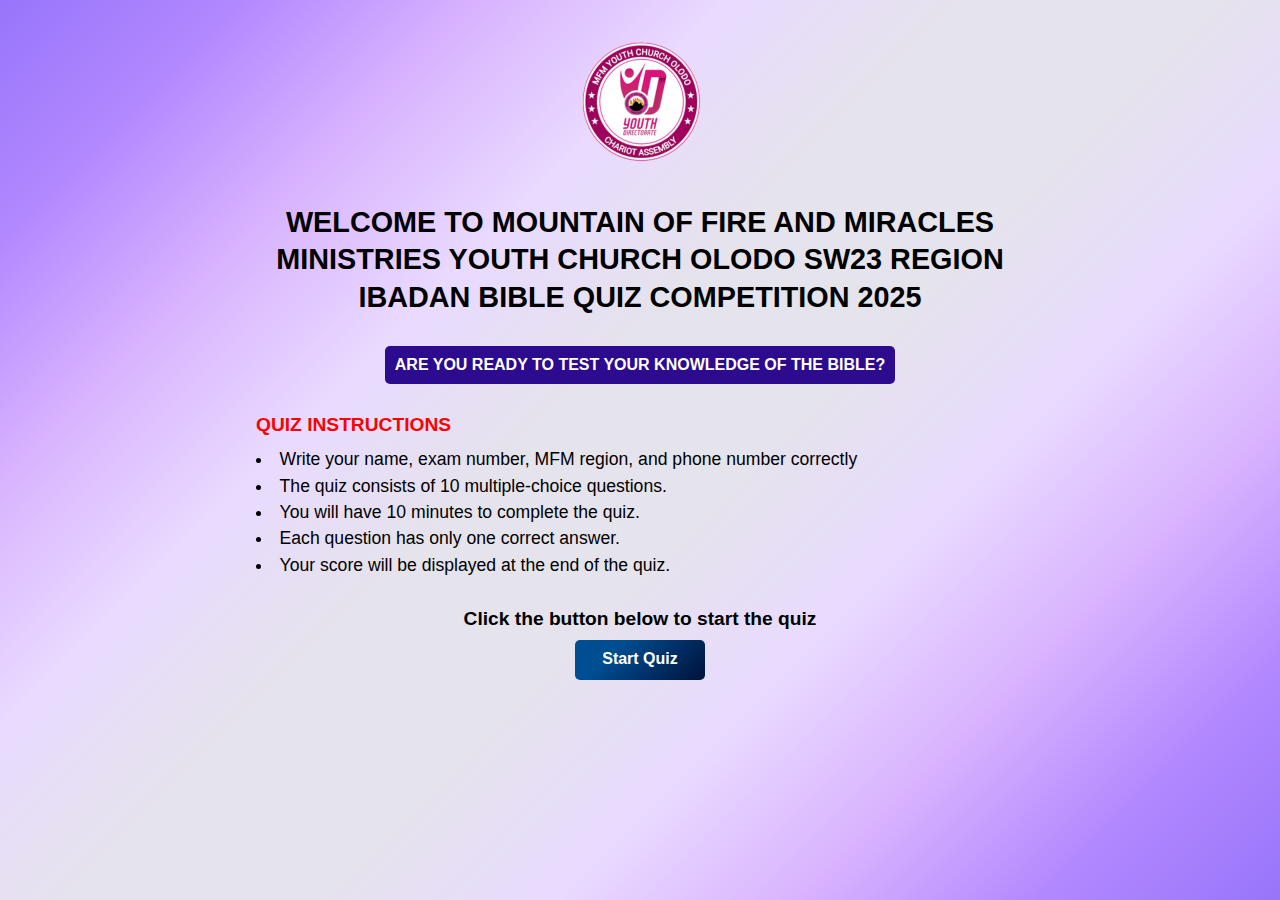
<file: index.html>
<!DOCTYPE html>
<html lang="en">
  <head>
    <meta charset="UTF-8" />
    <meta name="viewport" content="width=device-width, initial-scale=1.0" />
    <title>MFMYC OLODO QUIZ</title>
    <link rel="stylesheet" href="styles.css" />
    <link rel="icon" href="1 - Copy.png" type="image/x-icon" />
  </head>
  <body class="body1">
    <div class="landing-container">
      <div class="landing-content">
        <img src="1.png" alt="mfm olodo logo" class="logo"/>

        <h1>
          Welcome To Mountain Of Fire and Miracles Ministries Youth Church Olodo
          SW23 Region Ibadan BIBLE QUIZ competition 2025
        </h1>

        <p>Are you ready to test your knowledge of the Bible?</p>
      </div>

      <div class="quiz-instructions">
        <h2>Quiz Instructions</h2>
        <!-- <p>
          Before you begin the quiz, please read the following instructions
          carefully:
        </p> -->

        <ul>
          <li>
            Write your
            <span class="notices"
              >name, exam number, MFM region, and phone number</span
            >
            correctly
          </li>
          <li>The quiz consists of 10 multiple-choice questions.</li>
          <li>
            You will have <span class="notices">10 minutes</span> to complete
            the quiz.
          </li>
          <li>Each question has only one correct answer.</li>
          <li>Your score will be displayed at the end of the quiz.</li>
        </ul>
      </div>

      <p class="to-start">Click the button below to start the quiz</p>
     

      <div class="start-quiz">
        
          <a href="User-Info.html" class="start-quiz-btn" >Start Quiz</a>
        
      </div>

    </div>
  </body>
</html>
</file>
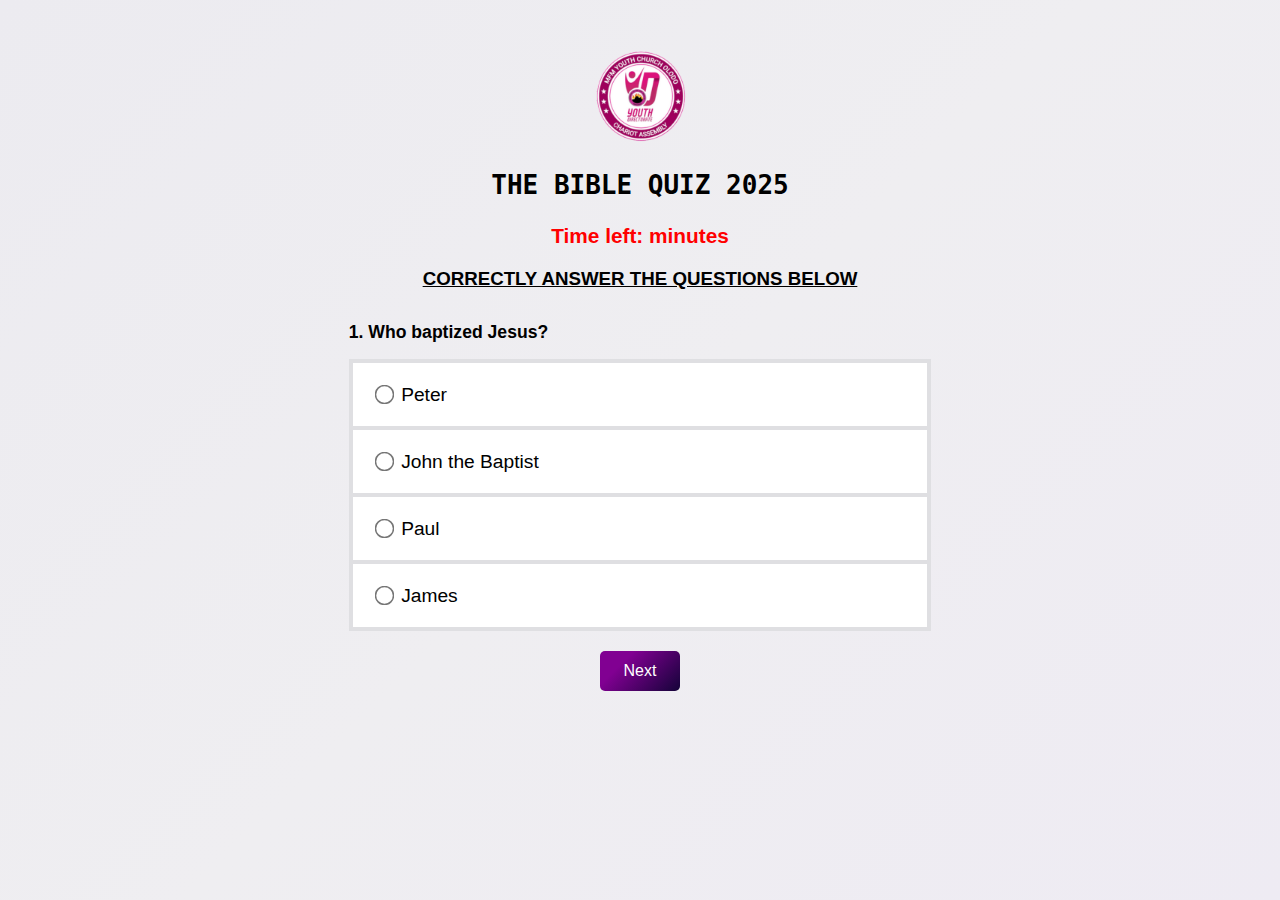
<file: quiz.html>
<!DOCTYPE html>
<html lang="en">
  <head>
    <meta charset="UTF-8" />
    <meta name="viewport" content="width=device-width, initial-scale=1.0" />
    <title>MFMYC OLODO Bible Quiz</title>
    <link rel="stylesheet" href="styles.css" />
    <link rel="icon" href="1 - Copy.png" type="image/x-icon" />
  </head>

  <body class="body">
    <div class="quiz-container">
      <!-- title heading -->

      <div class="title-heading">
        <img src="1.png" alt="mfm olodo logo" class="logo" />
        <h1>The Bible Quiz 2025</h1>
      </div>

      <div id="timer" class="timer">Time left:  minutes</div>

      <form id="quizForm" class="quiz-form">
        <h3>CORRECTLY ANSWER THE QUESTIONS BELOW</h3>

        <div class="quiz-ans-and-qs">
          <div class="questions">
            <p>1. Who baptized Jesus?</p>
            <div class="question-label">
              <label
                ><input type="radio" name="q1" value="Peter" /> Peter
              </label>
              <label
                ><input type="radio" name="q1" value="John the Baptist" /> John
                the Baptist
              </label>
              <label><input type="radio" name="q1" value="Paul" /> Paul </label>
              <label
                ><input type="radio" name="q1" value="James" /> James
              </label>
            </div>
          </div>

          <div class="questions">
            <p>2. How many loaves of bread did Jesus use to feed the 5,000?</p>
            <div class="question-label">
              <label><input type="radio" name="q2" value="3" /> 3 </label>
              <label><input type="radio" name="q2" value="5" /> 5 </label>
              <label><input type="radio" name="q2" value="7" /> 7 </label>
              <label><input type="radio" name="q2" value="12" /> 12 </label>
            </div>
          </div>

          <div class="questions">
            <p>3. Who denied Jesus three times?</p>
            <div class="question-label">
              <label
                ><input type="radio" name="q3" value="Judas" /> Judas
              </label>
              <label
                ><input type="radio" name="q3" value="Peter" /> Peter
              </label>
              <label
                ><input type="radio" name="q3" value="Thomas" /> Thomas
              </label>
              <label
                ><input type="radio" name="q3" value="Andrew" /> Andrew
              </label>
            </div>
          </div>

          <div class="questions">
            <p>4. What is the first book of the New Testament?</p>
            <div class="question-label">
              <label><input type="radio" name="q4" value="Mark" /> Mark </label>
              <label><input type="radio" name="q4" value="John" /> John </label>
              <label
                ><input type="radio" name="q4" value="Matthew" /> Matthew
              </label>
              <label><input type="radio" name="q4" value="Luke" /> Luke </label>
            </div>
          </div>

          <div class="questions">
            <p>5. Who wrote most of the New Testament letters (epistles)?</p>
            <div class="question-label">
              <label
                ><input type="radio" name="q5" value="Peter" /> Peter
              </label>
              <label
                ><input type="radio" name="q5" value="James" /> James
              </label>
              <label><input type="radio" name="q5" value="Paul" /> Paul </label>
              <label><input type="radio" name="q5" value="John" /> John </label>
            </div>
          </div>

          <div class="questions">
            <p>6. What was the occupation of Matthew before following Jesus?</p>
            <div class="question-label">
              <label
                ><input type="radio" name="q6" value="Fisherman" /> Fisherman
              </label>
              <label
                ><input type="radio" name="q6" value="Tax collector" /> Tax
                collector
              </label>
              <label
                ><input type="radio" name="q6" value="Carpenter" /> Carpenter
              </label>
              <label
                ><input type="radio" name="q6" value="Shepherd" /> Shepherd
              </label>
            </div>
          </div>

          <div class="questions">
            <p>7. Who was the first martyr in the New Testament?</p>
            <div class="question-label">
              <label
                ><input type="radio" name="q7" value="Stephen" /> Stephen
              </label>
              <label><input type="radio" name="q7" value="Paul" /> Paul </label>
              <label
                ><input type="radio" name="q7" value="James" /> James
              </label>
              <label
                ><input type="radio" name="q7" value="Peter" /> Peter
              </label>
            </div>
          </div>

          <div class="questions">
            <p>8. What did Jesus turn water into at the wedding in Cana?</p>
            <div class="question-label">
              <label><input type="radio" name="q8" value="Milk" /> Milk </label>
              <label><input type="radio" name="q8" value="Wine" /> Wine </label>
              <label
                ><input type="radio" name="q8" value="Juice" /> Juice
              </label>
              <label
                ><input type="radio" name="q8" value="Honey" /> Honey
              </label>
            </div>
          </div>

          <div class="questions">
            <p>
              9. Who was the Roman governor who sentenced Jesus to crucifixion?
            </p>

            <div class="question-label">
              <label
                ><input type="radio" name="q9" value="Herod" /> Herod
              </label>
              <label
                ><input type="radio" name="q9" value="Pilate" /> Pilate
              </label>
              <label
                ><input type="radio" name="q9" value="Caesar" /> Caesar
              </label>
              <label
                ><input type="radio" name="q9" value="Felix" /> Felix
              </label>
            </div>
          </div>

          <div class="questions">
            <p>10. What is the last book of the New Testament?</p>
            <div class="question-label">
              <label
                ><input type="radio" name="q10" value="Jude" /> Jude
              </label>
              <label
                ><input type="radio" name="q10" value="Revelation" /> Revelation
              </label>
              <label
                ><input type="radio" name="q10" value="Acts" /> Acts
              </label>
              <label
                ><input type="radio" name="q10" value="3 John" /> 3 John
              </label>
            </div>
          </div>
        </div>
      </form>

      <div class="pre-next-container">
        <button id="prevButton">Previous</button>
        <button id="nextButton">Next</button>
      </div>

      <div class="button-container">
        <button id="submitButton">Submit</button>
      </div>

      <div id="result"></div>

      <div id="customModal" class="modal">
        <div class="modal-contents">
        <div class="modal-content">
          <p>Is this your final submission?</p>
          <button id="confirmYes">Yes</button>
          <button id="confirmNo">No</button>
        </div>
        </div>
      </div>
    </div>

    <script src="script.js"></script>
  </body>
</html>
</file>
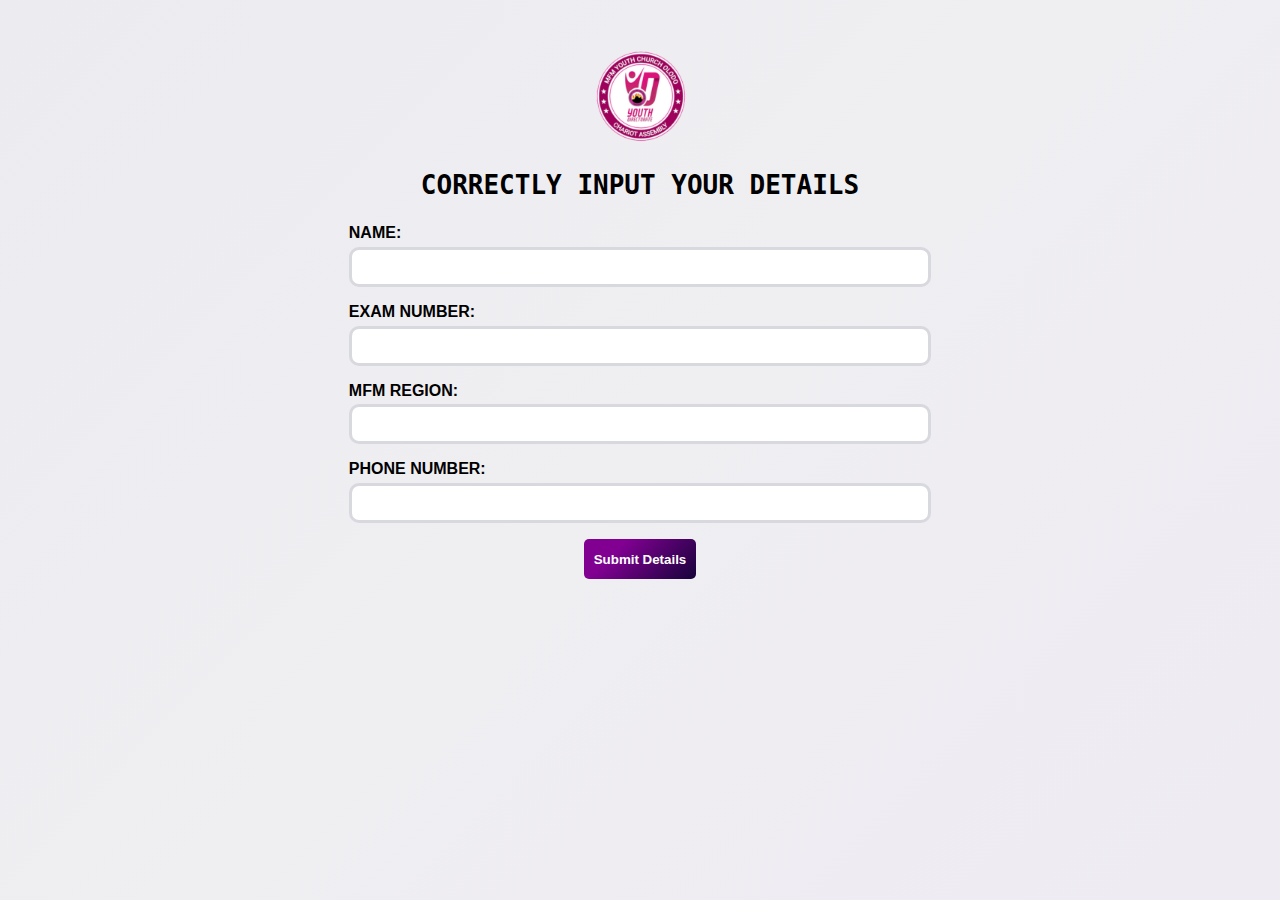
<file: User-Info.html>
<!DOCTYPE html>
<html lang="en">
  <head>
    <meta charset="UTF-8" />
    <meta name="viewport" content="width=device-width, initial-scale=1.0" />
    <title>MFMYC OLODO Bible Quiz</title>
    <link rel="stylesheet" href="styles.css" />
    <link rel="icon" href="1 - Copy.png" type="image/x-icon" />
  </head>

  <body class="body">
    <div class="quiz-container">
      <div class="title-heading">
        <img src="1.png" alt="mfm olodo logo" class="logo" />
        <h1>Correctly Input Your Details</h1>
      </div>

      <form id="user-info-form" class="user-info-form">
        <div class="participant-details">
          <label>NAME:</label>
          <input type="text" id="name" required />

          <label>EXAM NUMBER:</label>
          <input type="text" id="examNumber" required />

          <label>MFM REGION:</label>
          <input type="text" id="region" required />

          <label>PHONE NUMBER:</label>
          <input type="text" id="phone" required />
        </div>

        <button type="submit" class="submit-details-btn">Submit Details</button>

        <div class="Proceed-to-start-Quiz">
          <a
            href="quiz.html"
            class="Proceed-to-start-Quiz-btn"
            style="display: none"
            >Proceed to start Quiz</a
          >
        </div>
      </form>
    </div>

    <script src="user-info.js"></script>
  
  </body>
</html>
</file>
<file: styles.css>
*,
*::after,
*::before {
  padding: 0;
  margin: 0;
  box-sizing: border-box;
  user-select: none; /* Standard for most modern browsers */
  -webkit-user-select: none; /* Safari */
  -moz-user-select: none; /* Firefox */
  -ms-user-select: none; /* Internet Explorer/Edge */
}

/* landing page */

.body1 {
  font-family: Arial, sans-serif;
  background: linear-gradient(
    135deg,
    #9775fa,
    #b388ff,
    #d9b3ff,
    #e9daff,
    #e5e3ec,
    #e5e3ec,
    #e9daff,
    #d9b3ff,
    #b388ff,
    #9775fa
  );

  background-repeat: no-repeat;
  text-align: center;
  background-size: cover;
  width: 100%;
  min-height: 100vh;
}

.landing-container {
  width: 60%;
  margin: 0 auto;
  text-align: center;
}
@media (max-width: 1000px) {
  .landing-container {
    width: 80%;
  }
}
@media (max-width: 600px) {
  .landing-container {
    width: 95%;
  }
}

.landing-content h1 {
  text-transform: uppercase;
  margin-bottom: 30px;
  line-height: 1.3;
  font-size: 1.8rem;
}
@media (max-width: 1000px) {
  .logo {
    width: 150px;
    height: 150px;
    margin: 10px auto 0;
  }
}
@media (max-width: 600px) {
  .landing-content h1 {
    line-height: 1.3;
    font-size: 1.1rem;
  }
  .landing-content p {
    height: auto;
    color: #fff;
    padding: 10px 10px;
    font-weight: bold;
    display: inline-block;
    outline: none;
    border-radius: 5px;
    background: #2c0b8e;
  }
  .logo {
    width: 100px;
    height: 100px;
    margin: 10px auto 0;
  }
}

.landing-content p {
  text-transform: uppercase;
  margin-bottom: 30px;
  font-weight: bold;

  color: #fff;
  padding: 10px 10px;
  font-weight: bold;
  display: inline-block;
  outline: none;
  border-radius: 5px;
  background: #2c0b8e;
}

.quiz-instructions {
  text-align: left;
  margin-bottom: 30px;
}
.quiz-instructions h2 {
  text-transform: uppercase;
  margin-bottom: 10px;
  font-size: 1.2rem;
  color: red;
}
.quiz-instructions p {
  margin-bottom: 10px;
  font-size: 1.1rem;
  color: #ff0606;
}
.quiz-instructions li {
  list-style-position: inside;
  line-height: 1.5;
  font-size: 1.1rem;
}
.to-start {
  font-size: 1.2rem;
  font-weight: bold;
}
.start-quiz {
  width: 130px;
  margin: 10px auto 100px;
}
.Proceed-to-start-Quiz {
  width: 200px;
  margin: 10px auto 100px;
}

.start-quiz-btn,
.Proceed-to-start-Quiz-btn {
  width: 100%;
  height: 40px;
  color: #fff;
  padding: 10px 10px;
  font-weight: bold;
  cursor: pointer;
  transition: all 0.3s ease;
  position: relative;
  display: block;
  outline: none;
  border-radius: 5px;
  border: none;
  background-size: 120% auto;
  background-image: linear-gradient(315deg, #000428 0%, #004e92 75%);
  text-decoration: none;
  text-align: center;
}
.start-quiz-btn:hover,
.Proceed-to-start-Quiz-btn:hover {
  background-position: right center;
}
.start-quiz-btn:active,
.Proceed-to-start-Quiz-btn:active {
  top: 2px;
}

/* quiz */
.body {
  font-family: Arial, sans-serif;
  background: linear-gradient(135deg, #ecebf0, #efeef1, #eeebf3);

  background-repeat: no-repeat;
  text-align: center;
  background-size: cover;
  width: 100%;
  min-height: 100vh;
}

.quiz-container {
  /* background: white; */
  width: 60%;
  margin: 0 auto;
  padding: 20px;
  border-radius: 5px;
  /* box-shadow: 0px 0px 10px gray; */
}
@media (max-width: 1100px) {
  .quiz-container {
    padding: 20px;
    width: 70%;
  }
}
@media (max-width: 1000px) {
  .quiz-container {
    padding: 20px;
    width: 80%;
  }
}
@media (max-width: 800px) {
  .quiz-container {
    padding: 20px;
    width: 90%;
  }
}
@media (max-width: 600px) {
  .quiz-container {
    padding: 20px 5px;
    width: 100%;
  }
}

.title-heading {
  display: flex;
  width: 100%;
  justify-content: center;
  align-items: center;
  flex-direction: column;
  margin-bottom: 1.5rem;
}

.title-heading h1 {
  text-transform: uppercase;
  font-family: monospace;
}

@media (max-width: 600px) {
  .title-heading h1 {
    font-size: 1.2rem;
  }
}
.title-heading img {
  width: 150px;
  height: 150px;
}
@media (max-width: 600px) {
  .title-heading img {
    width: 100px;
    height: 100px;
    margin: 10px auto 0;
  }
}

.timer {
  font-family: "Segoe UI", Tahoma, Geneva, Verdana, sans-serif;
  font-weight: bold;
  margin: 10px;
  font-size: 1.3rem;
  color: red;
  margin-bottom: 20px;
}

.participant-details {
  display: flex;
  flex-direction: column;
  width: 80%;
  justify-content: center;
  align-items: start;
  margin: 0 auto;
}
@media (max-width: 1000px) {
  .participant-details {
    width: 80%;
  }
}

@media (max-width: 600px) {
  .participant-details {
    width: 90%;
  }
}

.participant-details label {
  margin-bottom: 0.3rem;
  font-weight: bold;
}
.participant-details input {
  width: 100%;
  height: 2.5rem;
  margin-bottom: 1rem;
  padding-left: 10px;
  font-size: 1.1rem;
  border-radius: 10px;
  border: 3px solid #d8d8df;
  appearance: none;
}

.submit-details-btn {
  height: 40px;
  color: #fff;
  padding: 10px 10px;
  font-weight: bold;
  cursor: pointer;
  outline: none;
  border-radius: 5px;
  border: none;
  background-size: 120% auto;
  background-image: linear-gradient(315deg, #000428 0%, #810092 75%);
  text-decoration: none;
  text-align: center;
}

input[type="number"]::-webkit-inner-spin-button,
input[type="number"]::-webkit-outer-spin-button {
  -webkit-appearance: none;
  margin: 0;
}
input[type="number"] {
  appearance: textfield;
}
.quiz-form h3,
.user-info-form h3 {
  margin-top: 1rem;
  font-weight: bold;
  text-decoration: underline;
}
.quiz-ans-and-qs {
  width: 80%;
  display: flex;
  justify-content: center;
  flex-direction: column;
  align-items: start;
  margin: 0 auto;
}
@media (max-width: 1000px) {
  .quiz-ans-and-qs {
    width: 80%;
  }
}
@media (max-width: 600px) {
  .quiz-ans-and-qs {
    width: 95%;
  }

  .quiz-form h3,
  .user-info-form h3 {
    font-size: 1rem;
    margin-top: 1rem;
    font-weight: bold;
    text-decoration: underline;
  }
}

.questions {
  width: 100%;
}
.quiz-ans-and-qs p {
  margin: 2rem 0 1rem;
  font-weight: bold;
  font-size: 1.1rem;
  text-align: start;
}

.question-label {
  display: flex;
  flex-direction: column;
  align-items: start;
  gap: 4px;
  border: 4px solid #dfdfe2;
  width: 100%;
  background-color: #dfdfe2;
}
.question-label label {
  font-size: 1.2rem;
  width: 100%;
  background-color: rgb(255, 255, 255);
  padding: 20px;
  text-align: start;
}

@media (max-width: 600px) {
  .question-label {
    gap: 3px;
    border: 3px solid #dfdfe2;
  }

  .question-label label {
    font-size: 1.2rem;
    width: 100%;
    padding: 10px;
  }
  .quiz-ans-and-qs p {
    font-size: 1rem;
  }
}

input[type="radio"] {
  transform: scale(1.5); /* Increase the size by 1.5 times */
  margin: 5px; /* Add some margin for better spacing */
}

.pre-next-container {
  width: 50%;
  margin: 20px auto;
  gap: 30px;
  display: flex;
  justify-content: center;
  align-items: center;
}
.pre-next-container button {
  width: 80px;
  height: 40px;
  font-size: 1rem;
  color: #fff;
  cursor: pointer;
  outline: none;
  border-radius: 5px;
  border: none;
  background-size: 120% auto;
  background-image: linear-gradient(315deg, #000428 0%, #810092 75%);
  text-decoration: none;
  text-align: center;
}

@media (max-width: 600px) {
  .pre-next-container {
    width: 80%;
  }
}

.button-container button {
  width: 100px;

  height: 40px;
  font-size: 1.1rem;
  color: #fff;
  padding: 10px 10px;
  font-weight: bold;
  cursor: pointer;
  outline: none;
  border-radius: 5px;
  border: none;
  background-size: 120% auto;
  background-image: linear-gradient(315deg, #000428 0%, #004e92 75%);
  text-decoration: none;
  text-align: center;
}

.modal {
  display: none;
  position: fixed;
  top: 0;
  left: 0;
  width: 100%;
  height: 100%;
  background-color: rgba(0, 0, 0, 0.5);
  justify-content: center;
  align-items: center;
}
.modal-contents{
  display: flex;
  justify-content: center;
  align-items: center;
  width: 100%;
  height: 100%;
}
.modal-content {
  width: 300px;
  margin: 0 auto;
  background: white;
  padding: 20px;
  border-radius: 10px;
  text-align: center;
}

.modal-content button {
  margin: 10px;
  padding: 10px 20px;
  cursor: pointer;
  background: blue;
  color: white;
  border: none;
  cursor: pointer;
  margin-top: 30px;
}

@media (max-width: 600px) {
  .modal-content {
    width: 250px;
    padding: 10px 5px;
  }
  
}
</file>
